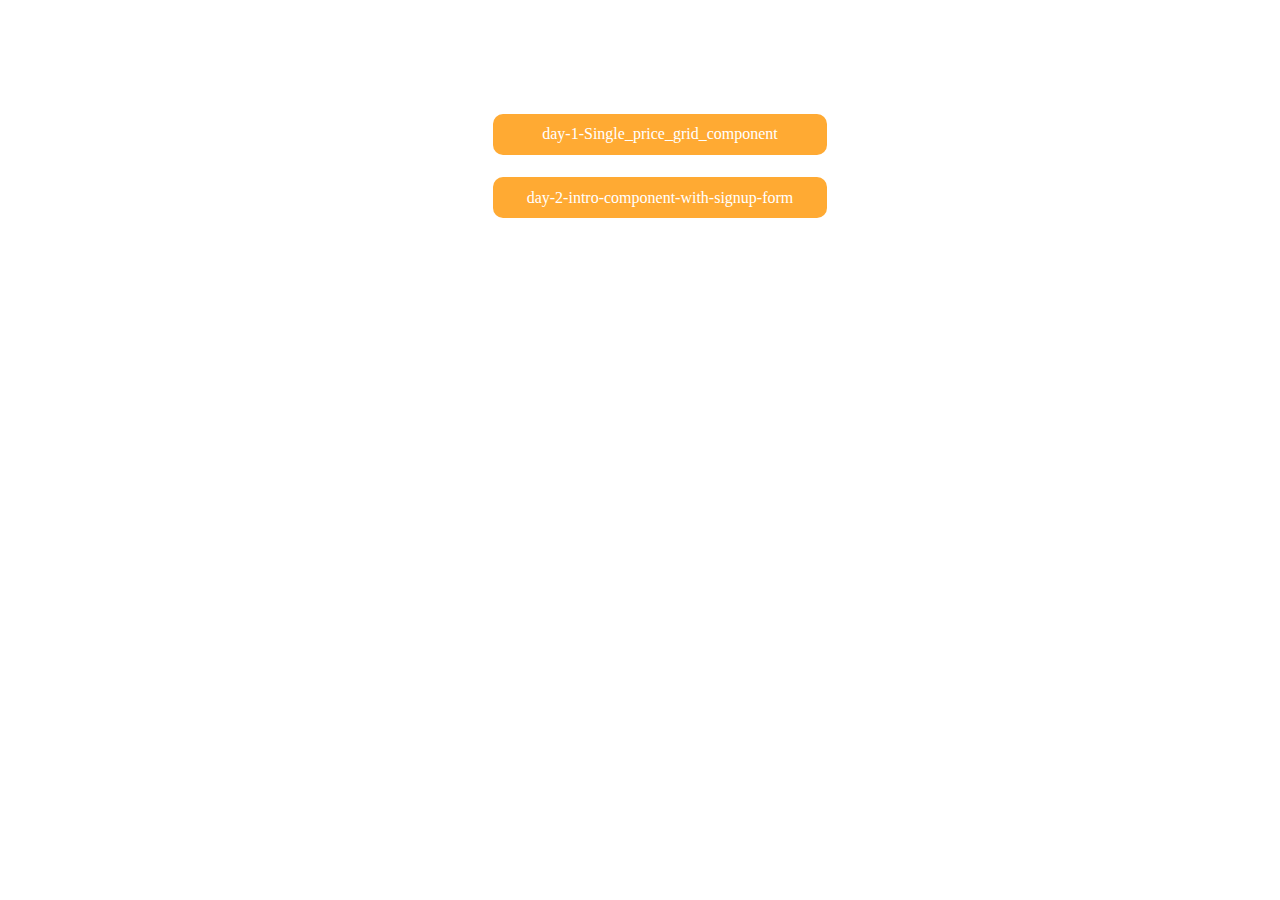
<file: index.html>
<!DOCTYPE html>
<html lang="en">
  <head>
    <meta charset="utf-8">
    <title>Single page challenges all assignment</title>
    <style>

      ul {
        width: 30%;
        margin: 9% auto;
        text-align: center;
      }

      li {
        background: #fa3;
        padding: 3%;
        margin: 6%;
        list-style: none;
        border-radius: 10px;
      }

      a {
        text-decoration: none;
        color : #fff;
      }
    </style>
  </head>
  <body>
    <ul>
      <li><a href="day-1-Single_price_grid_component/index.html">day-1-Single_price_grid_component</a></li>
      <li><a href="day-2-intro-component-with-signup-form/index.html">day-2-intro-component-with-signup-form</a></li>
    </ul>
  </body>
</html>
</file>
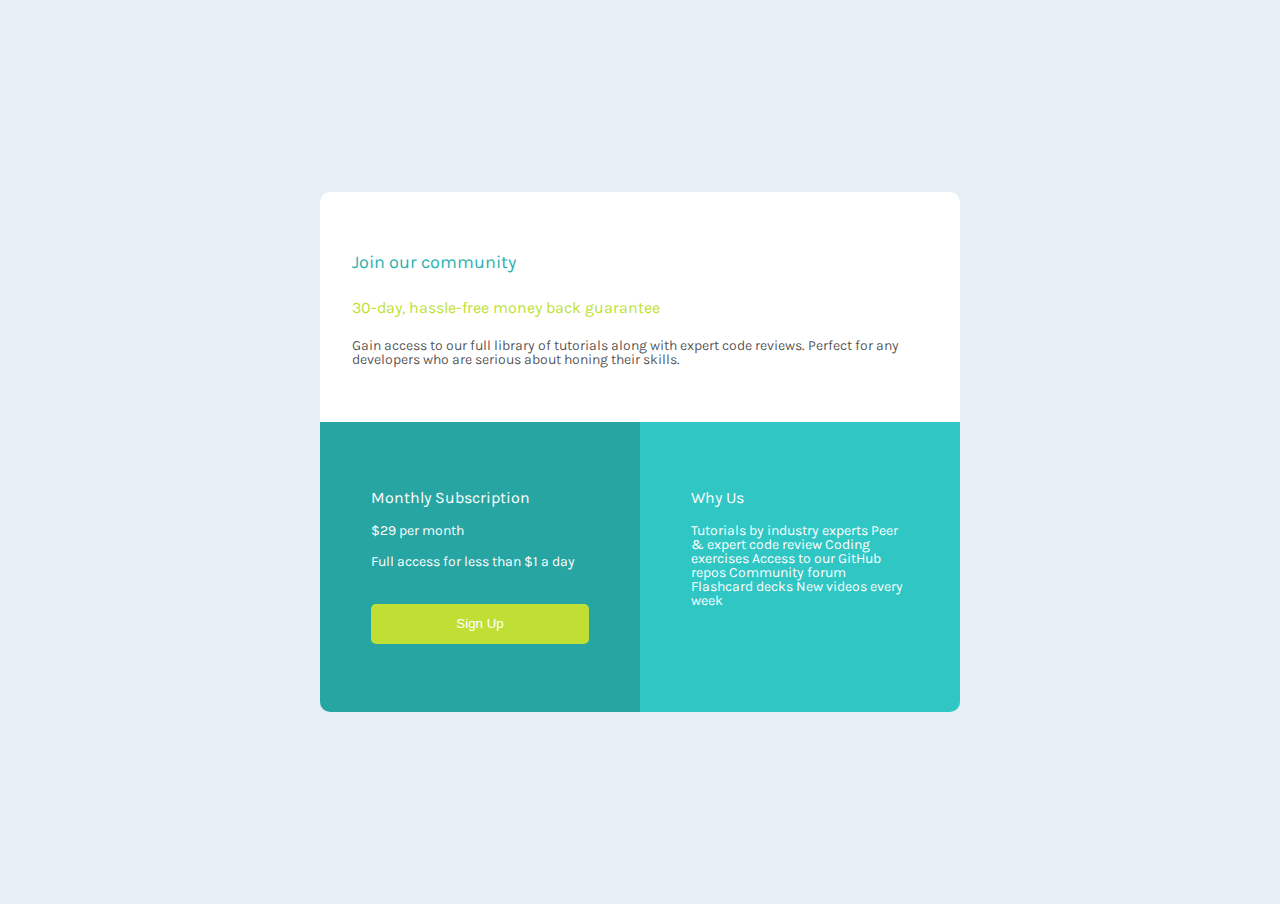
<file: day-1-Single_price_grid_component/index.html>
<!DOCTYPE html>
<html lang="en" dir="ltr">
  <head>
    <meta charset="utf-8">
    <meta name="viewport" content="">
    <title></title>
    <link rel="stylesheet" href="style/main.css">
    <link href="https://fonts.googleapis.com/css2?family=Karla&display=swap" rel="stylesheet">
  </head>
  <body>
    <header>
      <h1>Join our community</h1>
      <h2>30-day, hassle-free money back guarantee</h2>
      <p>Gain access to our full library of tutorials along with expert code reviews. Perfect for any developers who are serious about honing their skills.</p>
    </header>
    <div id="flexsection">
      <main>
        <h2>Monthly Subscription</h2>
        <p>$29 per month</p>
        <p>Full access for less than $1 a day</p>
        <button type="button" name="button">Sign Up</button>
      </main>

      <footer>
        <h2>Why Us</h2>
        <p>Tutorials by industry experts Peer & expert code review Coding exercises Access to our GitHub repos Community forum Flashcard decks New videos every week</p>
      </footer>
    </div>
  </body>
</html>
</file>
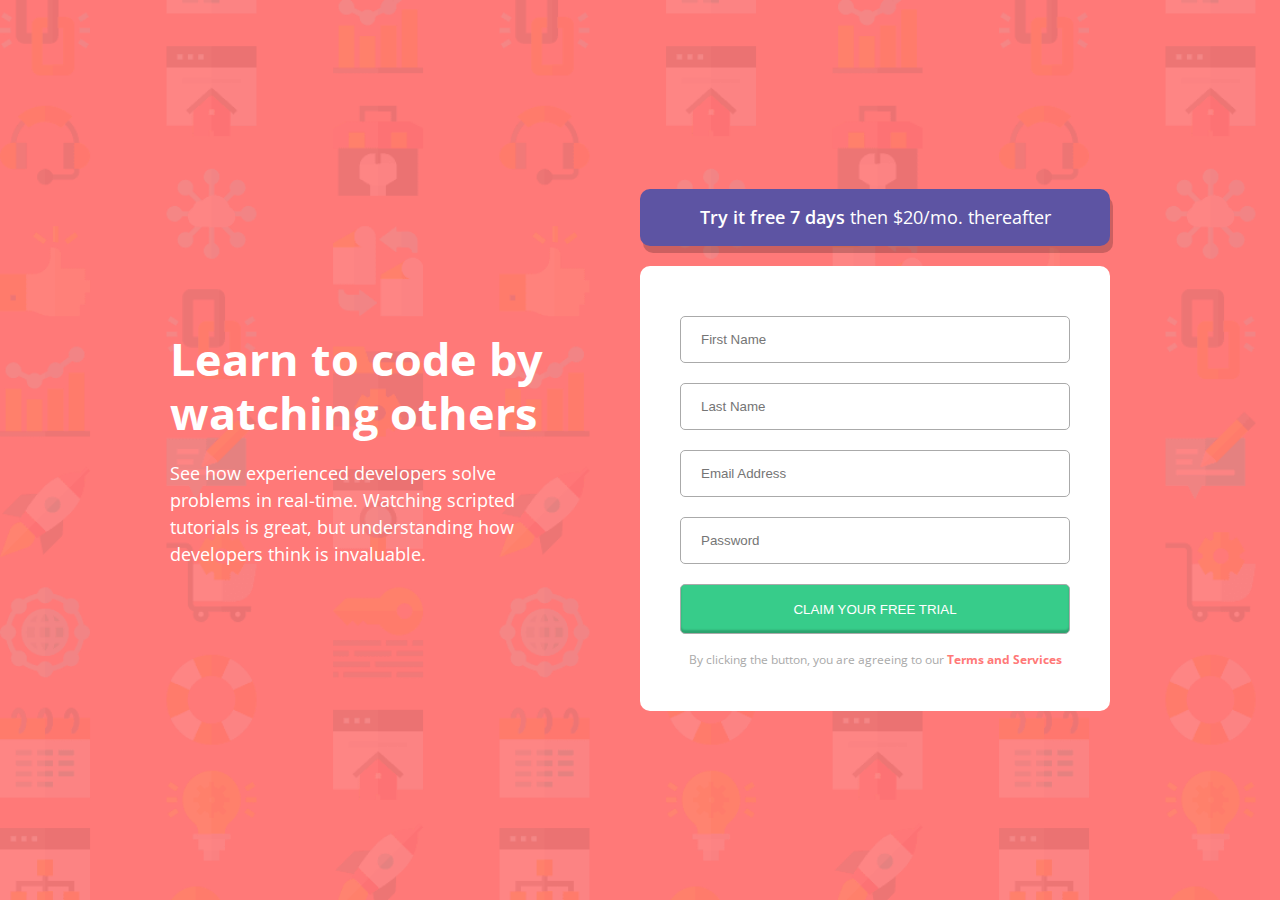
<file: day-2-intro-component-with-signup-form/index.html>
<!DOCTYPE html>
<html lang="en">
  <head>
    <meta charset="utf-8">
    <title>Learn to code watching others</title>
    <link rel="stylesheet" href="assets/stylesheets/main.css">
    <link href="https://fonts.googleapis.com/css2?family=Open+Sans:wght@400;700&display=swap" rel="stylesheet">
  </head>
  <body>
    <div class="flex container">
      <section class="sec-1">
        <h1>Learn to code by watching others</h1>
        <p>See how experienced developers solve problems in real-time. Watching scripted tutorials is great, but understanding how developers think is invaluable.</p>
      </section>
      <section class="sec-2">
        <div class="advertise">
          <p><a href="#">Try it free 7 days</a> then $20/mo. thereafter</p>
        </div>
        <form action="index.html" method="post" class="form">
          <input type="text" name="first-name" placeholder="First Name" required><br>
          <input type="text" name="last-name" placeholder="Last Name" required><br>
          <input type="email" name="email" placeholder="Email Address" required><br>
          <input type="Password" name="Password" placeholder="Password" required><br>
          <input class="button" type="submit" name="submit" value="Claim your free trial"><br>
          <label>By clicking the button, you are agreeing to our <a href="#">Terms and Services</a></label>
        </form>
      </section>
    </div>
  </body>
</html>
</file>
<file: day-1-Single_price_grid_component/style/main.css>
/* http://meyerweb.com/eric/tools/css/reset/
   v2.0 | 20110126
   License: none (public domain)
*/

html, body, div, span, applet, object, iframe,
h1, h2, h3, h4, h5, h6, p, blockquote, pre,
a, abbr, acronym, address, big, cite, code,
del, dfn, em, img, ins, kbd, q, s, samp,
small, strike, strong, sub, sup, tt, var,
b, u, i, center,
dl, dt, dd, ol, ul, li,
fieldset, form, label, legend,
table, caption, tbody, tfoot, thead, tr, th, td,
article, aside, canvas, details, embed,
figure, figcaption, footer, header, hgroup,
menu, nav, output, ruby, section, summary,
time, mark, audio, video {
	margin: 0;
	padding: 0;
	border: 0;
	font-size: 100%;
	font: inherit;
	vertical-align: baseline;
}
/* HTML5 display-role reset for older browsers */
article, aside, details, figcaption, figure,
footer, header, hgroup, menu, nav, section {
	display: block;
}
body {
	line-height: 1;
}
ol, ul {
	list-style: none;
}
blockquote, q {
	quotes: none;
}
blockquote:before, blockquote:after,
q:before, q:after {
	content: '';
	content: none;
}
table {
	border-collapse: collapse;
	border-spacing: 0;
}

/*=========================
    Global
==========================*/
*,
*:before,
*:after {
  -webkit-box-sizing: border-box;
     -moz-box-sizing: border-box;
          box-sizing: border-box;
}

h2{
	font-size: 18px;
}
p{
	font-size: 16px;
}
/*=========================
    body
==========================*/
body{
  margin:15% 25%;
	max-width: 1440px;
	background: hsl(204, 43%, 93%);
	font-family: "Karla",sans-serif;
}

/*=========================
    header
==========================*/
header{
	background: #fff;
	padding: 5%;
	border-top-left-radius: 10px;
	border-top-right-radius: 10px;
	text-align: left;
	height: auto;
	width:100%;
}
h1{
	font-size: 21px;
	color: hsl(179, 62%, 43%);
	margin: 4% auto;
}
header h2{
	color: hsl(71, 73%, 54%);
	margin: 4% auto;
}
header p{
	color: rgba(0,0,0,0.7);
	margin: 4% auto;
}

/*=========================
    main
==========================*/

main{
	color:#fff;
	background: hsl(179, 62%, 40%);
	text-align: left;
	padding: 8%;
	height: auto;
	width:100%;
}

main h2{
	margin: 8% auto;
}
main p{
	margin: 8% auto;
}

/*=========================
    button
==========================*/

button{
	color: #fff;
	background: hsl(71, 73%, 54%);
	width:100%;
	height: 3em;
	margin: 8% auto;
	border-style: none;
	border-radius: 5px;
	text-align: center;
}

/*=========================
    footer
==========================*/

footer{
	color: #fff;
	background: hsl(179, 62%, 48%);
	padding: 8%;
	text-align: left;
	margin:-8% auto !important;
	border-bottom-left-radius: 10px;
	border-bottom-right-radius: 10px;
	height: auto;
	width:100%;
}
footer h2{
	margin: 8% auto;
}
footer{
	margin: 8% auto;
}


/*=========================
    @media query
==========================*/

@media(min-width:375px){
  footer,main{
    width: 50%;
    margin-left: auto;
    margin-right: auto;
  }
	#flexsection{
		display: flex;
	}
	main{
		border-bottom-left-radius: 10px;
	}
	footer{
		margin: 0 auto !important;
		border-bottom-right-radius: 10px;
		border-bottom-left-radius: 0;
	}
	h1{
		font-size: 18px;
		margin: 5% auto;
	}
	h2{
		font-size: 16px;
		margin: 5% auto;
	}
	p{
		font-size: 14px;
		margin: 5% auto;
	}
}
</file>
<file: day-2-intro-component-with-signup-form/assets/stylesheets/main.css>
/*=======================================*

                  css reset

*========================================*/


/* http://meyerweb.com/eric/tools/css/reset/
   v2.0 | 20110126
   License: none (public domain)
*/

html,
body,
div,
span,
applet,
object,
iframe,
h1,
h2,
h3,
h4,
h5,
h6,
p,
blockquote,
pre,
a,
abbr,
acronym,
address,
big,
cite,
code,
del,
dfn,
em,
img,
ins,
kbd,
q,
s,
samp,
small,
strike,
strong,
sub,
sup,
tt,
var,
b,
u,
i,
center,
dl,
dt,
dd,
ol,
ul,
li,
fieldset,
form,
label,
legend,
table,
caption,
tbody,
tfoot,
thead,
tr,
th,
td,
article,
aside,
canvas,
details,
embed,
figure,
figcaption,
footer,
header,
hgroup,
menu,
nav,
output,
ruby,
section,
summary,
time,
mark,
audio,
video {
  margin: 0;
  padding: 0;
  border: 0;
  font-size: 100%;
  font: inherit;
  vertical-align: baseline;
}
/* HTML5 display-role reset for older browsers */
article,
aside,
details,
figcaption,
figure,
footer,
header,
hgroup,
menu,
nav,
section {
  display: block;
}
body {
  line-height: 1;
}
ol,
ul {
  list-style: none;
}
blockquote,
q {
  quotes: none;
}
blockquote:before,
blockquote:after,
q:before,
q:after {
  content: "";
  content: none;
}
table {
  border-collapse: collapse;
  border-spacing: 0;
}

/*=======================================*

                my reset

*========================================*/

*,
*::before,
*::after {
  box-sizing: border-box;
  margin: 0;
  padding: 0;
}

/*========================================*

                    global

*==========================================*/

body {
  background: #FF7978 url("../images/bg-intro-desktop.png") 0 0 no-repeat;
  background-size: cover;
}

.container {
  max-width: 1000px;
  margin: 0 auto;
  padding: 0 30px;
  height: 100vh;
}

.flex {
  display: flex;
  justify-content: space-between;
  align-items: center;
}

/*=================================================

                      typography

===================================================*/

body {
  font: 400 18px/1.5 'Open Sans', sans-serif;
  color: #fff;
}

h1{
  font-size: 45px;
  font-weight: 700;
}

a {
  text-decoration: none;
  color: #fff;
}

/*=================================================

                    first section

===================================================*/

.sec-1 {
  flex: 0 1 40%;
}

.sec-1 h1 {
  margin-bottom: 20px;
  line-height: 1.2;
}

/*=================================================

                    second section

===================================================*/

.sec-2 {
  flex: 0 1 50%;
  text-align: center;
}

.advertise {
  background: #5D54A3;
  padding: 15px 20px;
  border-radius: 10px;
  box-shadow: 3px 7px 0 0 #0003;
}

.advertise a {
  font-weight: 600;
}

.form {
  padding: 40px;
  margin-top: 20px;
  border-radius: 10px;
  background: #fff;
}

.form input {
  padding: 15px 20px;
  width: 100%;
  border: 0;
  border-radius: 5px;
  margin: 10px 0;
  border: 1px solid #aaa;
}

.form label {
  color: #aaa;
  font-size: 12px;
}

.form label a {
  color: #FF7978;
  font-weight: 700;
}

.button{
 width:100%;
 height: 50px;
 color: #fff;
 background: #37CC8A;
 border: 0;
 text-transform: uppercase;
 cursor: pointer;
 box-shadow: inset 0 -3px 2px #0003;
}
</file>
